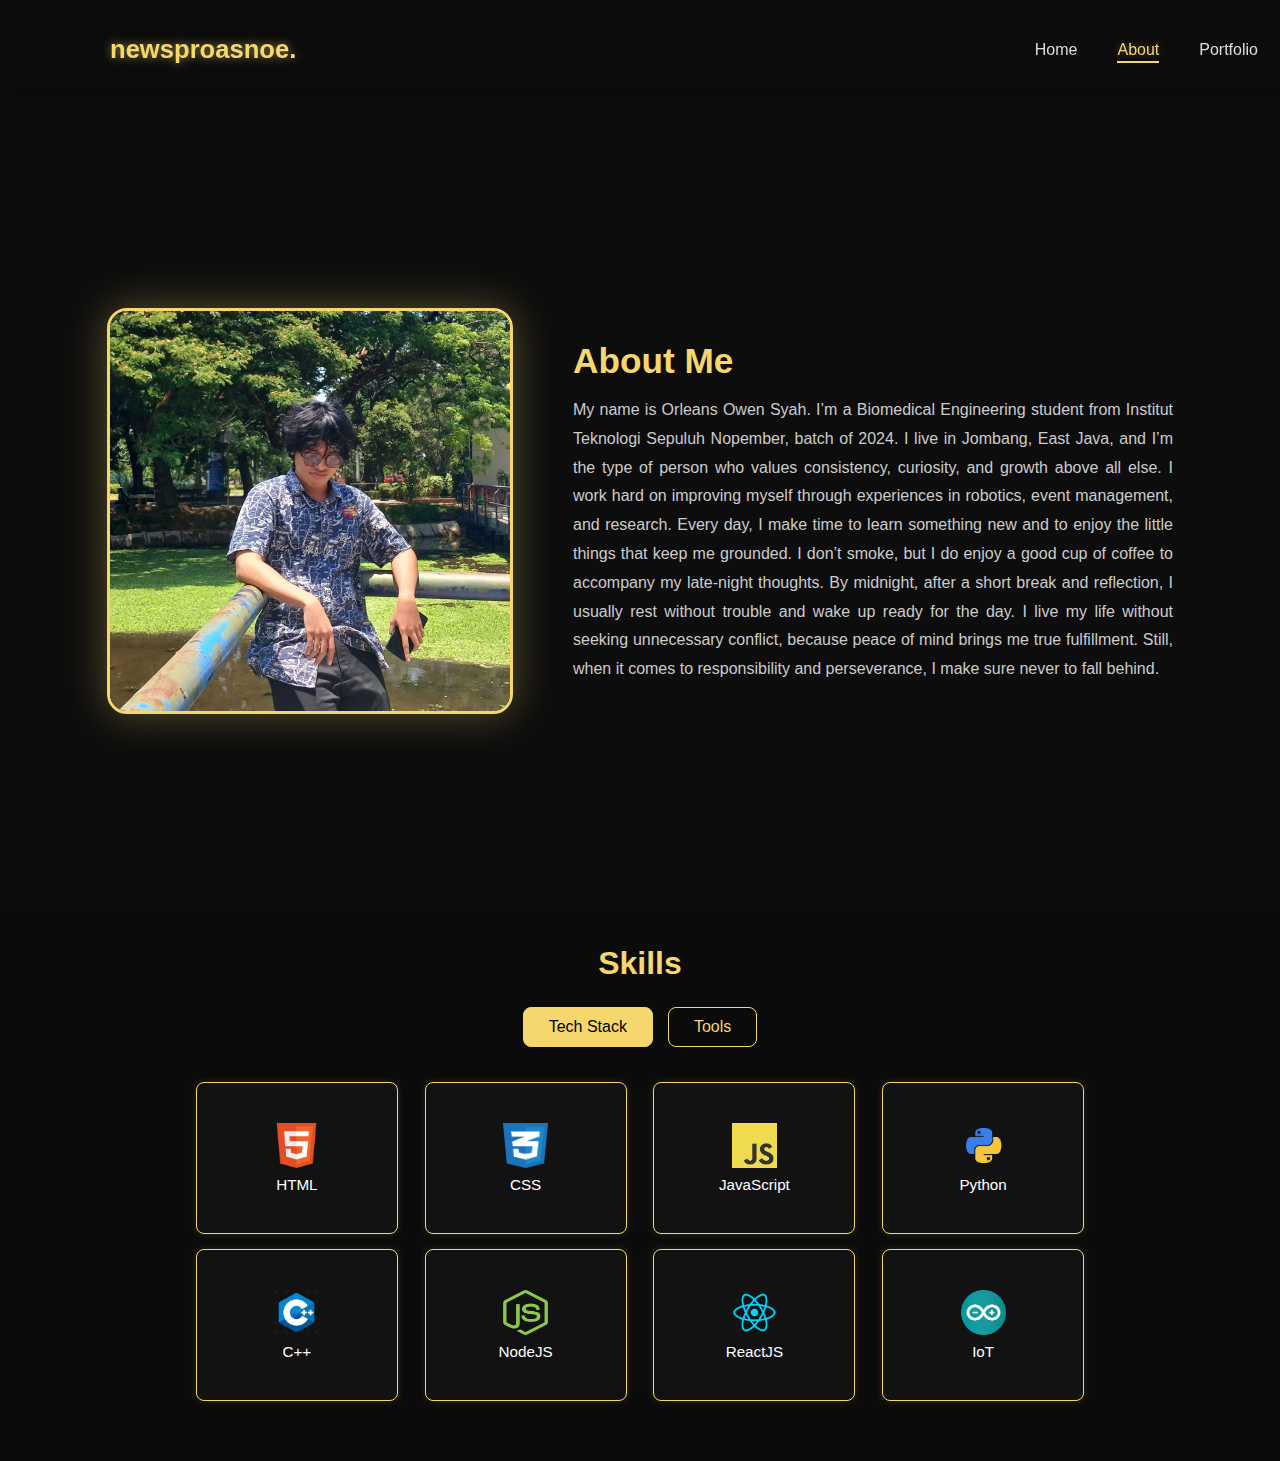
<file: about.html>
<!DOCTYPE html>
<html lang="en">
  <head>
    <meta charset="UTF-8" />
    <meta name="viewport" content="width=device-width, initial-scale=1.0" />
    <title>About | Orleans Owen Syah</title>
    <link rel="stylesheet" href="style.css" />
  </head>

  <body>
    <!-- NAVBAR -->
    <nav class="navbar">
      <h1 class="logo">newsproasnoe.</h1>
      <ul>
        <li><a href="index.html">Home</a></li>
        <li><a href="about.html" class="active">About</a></li>
        <li><a href="portfolio.html">Portfolio</a></li>
        <li><a href="blog.html">Blog</a></li>
      </ul>
    </nav>

    <!-- ABOUT SECTION -->
    <section class="about-section">
      <div class="about-container">
        <div class="about-left">
          <img src="img/masowen.jpg" alt="Orleans Owen Syah" />
        </div>
        <div class="about-right">
          <h2>About Me</h2>
          <p>
            My name is Orleans Owen Syah. I’m a Biomedical Engineering student
            from Institut Teknologi Sepuluh Nopember, batch of 2024. I live in
            Jombang, East Java, and I’m the type of person who values
            consistency, curiosity, and growth above all else. I work hard on
            improving myself through experiences in robotics, event management,
            and research. Every day, I make time to learn something new and to
            enjoy the little things that keep me grounded. I don’t smoke, but I
            do enjoy a good cup of coffee to accompany my late-night thoughts.
            By midnight, after a short break and reflection, I usually rest
            without trouble and wake up ready for the day. I live my life
            without seeking unnecessary conflict, because peace of mind brings
            me true fulfillment. Still, when it comes to responsibility and
            perseverance, I make sure never to fall behind.
          </p>
        </div>
      </div>
    </section>

    <!-- SKILLS SECTION -->
    <section class="skills-section">
      <h2>Skills</h2>

      <div class="skills-tabs">
        <button class="tab active" onclick="showTab('tech')">Tech Stack</button>
        <button class="tab" onclick="showTab('tools')">Tools</button>
      </div>

      <!-- TECH STACK -->
      <div class="skills-container active" id="tech">
        <div class="skill">
          <img src="img/html2.png" alt="HTML" /><span>HTML</span>
        </div>
        <div class="skill">
          <img src="img/css2.png" alt="CSS" /><span>CSS</span>
        </div>
        <div class="skill">
          <img src="img/javascript.png" alt="JavaScript" /><span
            >JavaScript</span
          >
        </div>
        <div class="skill">
          <img src="img/py.png" alt="Python" /><span>Python</span>
        </div>
        <div class="skill">
          <img src="img/cpp.png" alt="C++" /><span>C++</span>
        </div>
        <div class="skill">
          <img src="img/node.png" alt="NodeJS" /><span>NodeJS</span>
        </div>
        <div class="skill">
          <img src="img/react.png" alt="ReactJS" /><span>ReactJS</span>
        </div>
        <div class="skill">
          <img src="img/arduino3.png" alt="IoT" /><span>IoT</span>
        </div>
      </div>

      <!-- TOOLS -->
      <div class="skills-container" id="tools">
        <div class="skill">
          <img src="img/vscode.png" alt="VS Code" /><span>VS Code</span>
        </div>
        <div class="skill">
          <img src="img/proteus.jpg" alt="Proteus" /><span>Proteus</span>
        </div>
        <div class="skill">
          <img src="img/github.png" alt="GitHub" /><span>GitHub</span>
        </div>
        <div class="skill">
          <img src="img/KiCad.png" alt="KiCad" /><span>KiCad</span>
        </div>
      </div>
    </section>

    <!-- SCRIPT -->
    <script>
      // Animasi About Section
      window.addEventListener("load", () => {
        const left = document.querySelector(".about-left");
        const right = document.querySelector(".about-right");
        if (left && right) {
          setTimeout(() => left.classList.add("active"), 200);
          setTimeout(() => right.classList.add("active"), 500);
        }
        showTab("tech"); // tampilkan tab pertama
      });

      // Efek scroll navbar
      window.addEventListener("scroll", () => {
        const navbar = document.querySelector(".navbar");
        if (window.scrollY > 50) {
          navbar.classList.add("scrolled");
        } else {
          navbar.classList.remove("scrolled");
        }
      });

      // Fungsi tab skill
      function showTab(tabId) {
        document
          .querySelectorAll(".skills-container")
          .forEach((c) => c.classList.remove("active", "fade-in"));
        document
          .querySelectorAll(".tab")
          .forEach((t) => t.classList.remove("active"));
        document.getElementById(tabId).classList.add("active", "fade-in");
        document
          .querySelector(`.tab[onclick="showTab('${tabId}')"]`)
          .classList.add("active");
      }
    </script>
    <script>
      // Animasi muncul untuk skill saat di-scroll
      const skills = document.querySelectorAll(".skill");
      const observerSkills = new IntersectionObserver(
        (entries) => {
          entries.forEach((entry) => {
            if (entry.isIntersecting) {
              entry.target.classList.add("show");
              observerSkills.unobserve(entry.target); // biar ga ulang animasi
            }
          });
        },
        { threshold: 0.2 }
      );

      skills.forEach((skill) => observerSkills.observe(skill));
    </script>
  </body>
</html>
</file>
<file: style.css>
/* =============================== GLOBAL =================================*/
html {
  scroll-behavior: smooth;
}
body {
  margin: 0;
  font-family: "Poppins", sans-serif;
  background-color: #0d0d0d;
  color: #fff;
  padding-top: 90px;
}
h1,
h2,
h3,
p {
  margin: 0;
  padding: 0;
} /* =============================== NAVBAR =================================*/
.navbar {
  display: flex;
  justify-content: space-between;
  align-items: center;
  padding: 25px 100px;
  background: rgba(13, 13, 13, 0.95);
  position: fixed;
  top: 10px;
  width: calc(100% - 20px);
  margin: 0 10px;
  border-radius: 12px;
  z-index: 10;
  box-shadow: 0 2px 15px rgba(0, 0, 0, 0.4);
  animation: fadeInNavbar 1s ease forwards;
}
@keyframes fadeInNavbar {
  from {
    opacity: 0;
    transform: translateY(-20px);
  }
  to {
    opacity: 1;
    transform: translateY(0);
  }
}
.logo {
  font-weight: 700;
  color: #f5d76e;
  font-size: 1.6rem;
  text-shadow: 0 0 10px rgba(245, 215, 110, 0.6);
}
.navbar ul {
  display: flex;
  list-style: none;
  gap: 40px;
  margin: 0;
  padding-right: 40px;
}
.navbar a {
  color: #ddd;
  text-decoration: none;
  font-size: 1rem;
  position: relative;
  transition: 0.3s;
}
.navbar a::after {
  content: "";
  position: absolute;
  left: 0;
  bottom: -5px;
  width: 0;
  height: 2px;
  background: #f5d76e;
  transition: width 0.3s;
}
.navbar a:hover::after,
.navbar a.active::after {
  width: 100%;
}
.navbar a:hover,
.navbar a.active {
  color: #f5d76e;
  text-shadow: 0 0 8px #f5d76e55;
}
.navbar.scrolled {
  background-color: rgba(10, 10, 10, 0.95);
} /* =============================== HERO SECTION (HOME) =================================*/
.hero {
  display: flex;
  align-items: center;
  justify-content: center;
  gap: 120px;
  padding: 60px 80px;
  height: 70vh;
  background-color: #121212;
}
.text {
  max-width: 500px;
  display: flex;
  flex-direction: column;
  align-items: flex-start;
  gap: 8px;
  transform: translateY(-20px);
}
.text h1 {
  font-size: 2.8rem;
  color: #fff;
}
.text h2 span {
  color: #f5d76e;
} /* Social Icons */
.social-links {
  margin-top: 10px;
  display: flex;
  gap: 18px;
}
.social-links a {
  color: #f5d76e;
  font-size: 1.7rem;
  transition: all 0.3s ease;
}
.social-links a:hover {
  color: #fff;
  text-shadow: 0 0 10px #f5d76e;
  transform: scale(1.15);
} /* Foto Hero */
.photo {
  transform: translate(40px, -20px);
}
.photo img {
  width: 450px;
  border-radius: 50%;
  border: 3px solid #f5d76e;
  box-shadow: 0 0 35px #f5d76e55;
  transition: transform 0.3s ease;
}
.photo img:hover {
  transform: scale(1.03);
} /* Animasi Hero */
.hero .text,
.hero .photo {
  opacity: 0;
  transform: translateY(30px);
  transition: all 1s ease;
}
.hero .text.active,
.hero .photo.active {
  opacity: 1;
  transform: translateY(0);
}
.hero .text.active {
  animation: slideInLeft 1.2s ease forwards;
}
.hero .photo.active {
  animation: slideInRight 1.2s ease forwards;
}
@keyframes slideInLeft {
  from {
    opacity: 0;
    transform: translateX(-80px);
  }
  to {
    opacity: 1;
    transform: translateX(0);
  }
}
@keyframes slideInRight {
  from {
    opacity: 0;
    transform: translateX(80px);
  }
  to {
    opacity: 1;
    transform: translateX(0);
  }
} /* =============================== ABOUT SECTION =================================*/
.about-section {
  padding: 40px 80px 30px;
  display: flex;
  justify-content: center;
  align-items: center;
  background: #0d0d0d;
  min-height: 85vh;
}
.about-container {
  display: flex;
  gap: 60px;
  align-items: center;
  max-width: 1100px;
}
.about-left img {
  width: 400px;
  border-radius: 20px;
  border: 3px solid #f5d76e;
  box-shadow: 0 0 40px #f5d76e55;
  opacity: 0;
  transform: translateX(-60px);
  transition: all 1s ease;
}
.about-right {
  max-width: 600px;
  opacity: 0;
  transform: translateX(60px);
  transition: all 1s ease;
}
.about-right h2 {
  color: #f5d76e;
  font-size: 2.2rem;
  margin-bottom: 15px;
}
.about-right p {
  color: #ccc;
  line-height: 1.8;
  text-align: justify;
}
.about-left.active img {
  opacity: 1;
  transform: translateX(0);
}
.about-right.active {
  opacity: 1;
  transform: translateX(0);
} /* =============================== SKILLS SECTION =================================*/
.skills-section {
  background: #0b0b0b;
  padding: 40px 80px 60px;
  text-align: center;
  margin-top: -20px;
}
.skills-section h2 {
  color: #f5d76e;
  font-size: 2rem;
  margin-bottom: 25px;
}
.skills-tabs {
  display: flex;
  justify-content: center;
  gap: 15px;
  margin-bottom: 35px;
}
.tab {
  background: transparent;
  border: 1.5px solid #f5d76e;
  color: #f5d76e;
  padding: 10px 25px;
  border-radius: 8px;
  font-size: 1rem;
  cursor: pointer;
  transition: all 0.3s;
}
.tab.active,
.tab:hover {
  background: #f5d76e;
  color: #000;
}
.skills-container {
  display: none;
  grid-template-columns: repeat(4, 1fr);
  gap: 15px;
  justify-items: center;
  max-width: 900px;
  margin: 0 auto;
  opacity: 0;
  transform: scale(0.95);
  transition: all 0.5s ease;
}
.skills-container.active {
  display: grid;
  opacity: 1;
  transform: scale(1);
}
.skill {
  background-color: #121212;
  border: 1px solid #f5d76e;
  border-radius: 8px;
  padding: 20px 10px;
  width: 180px;
  height: 110px;
  display: flex;
  flex-direction: column;
  align-items: center;
  justify-content: center;
  transition: all 0.3s ease;
  box-shadow: 0 0 8px #f5d76e22;
}
.skill img {
  width: 45px;
  height: 45px;
  margin-bottom: 8px;
}
.skill span {
  color: #fff;
  font-weight: 500;
  font-size: 0.95rem;
}
.skill:hover {
  background-color: #f5d76e;
  color: #000;
  transform: scale(1.05);
  box-shadow: 0 0 12px #f5d76e55;
}
.skill:hover span {
  color: #000;
} /* =============================== PORTFOLIO SECTION =================================*/
.portfolio-section {
  background-color: #0d0d0d;
  color: #fff;
  padding: 100px 80px;
  text-align: center;
}
.portfolio-header h2 {
  color: #f5d76e;
  font-size: 2rem;
  margin-bottom: 10px;
}
.portfolio-header p {
  color: #ccc;
  margin-bottom: 50px;
}
.portfolio-container {
  display: grid;
  grid-template-columns: repeat(auto-fit, minmax(320px, 1fr));
  gap: 30px;
  justify-items: center;
}
.portfolio-card {
  background: #121212;
  border: 1px solid #f5d76e55;
  border-radius: 12px;
  overflow: hidden;
  width: 340px;
  transition: transform 0.3s ease, box-shadow 0.3s ease;
}
.portfolio-card:hover {
  transform: scale(1.03);
  box-shadow: 0 0 25px #f5d76e33;
}
.portfolio-card img {
  width: 100%;
  height: 180px;
  object-fit: cover;
  border-bottom: 1px solid #f5d76e55;
}
.portfolio-content {
  padding: 20px;
  text-align: left;
}
.portfolio-content h3 {
  color: #f5d76e;
  font-size: 1.2rem;
  margin-bottom: 10px;
}
.portfolio-content p {
  color: #ccc;
  font-size: 0.95rem;
  line-height: 1.6;
  margin-bottom: 12px;
  text-align: justify;
}
.portfolio-content span {
  color: #f5d76e;
  font-size: 0.85rem;
} /* =============================== MODAL (FULL IMAGE) =================================*/
.modal {
  display: none;
  position: fixed;
  z-index: 999;
  padding-top: 50px;
  left: 0;
  top: 0;
  width: 100%;
  height: 100%;
  overflow: auto;
  background-color: rgba(0, 0, 0, 0.9);
  animation: fadeIn 0.3s ease-in-out;
}
.modal-content {
  margin: auto;
  display: block;
  max-width: 85%;
  max-height: 85vh;
  border-radius: 10px;
  box-shadow: 0 0 30px rgba(245, 215, 110, 0.4);
  animation: zoomIn 0.4s ease;
}
.close {
  position: absolute;
  top: 20px;
  right: 40px;
  color: #f5d76e;
  font-size: 40px;
  font-weight: bold;
  transition: 0.3s;
  cursor: pointer;
}
.close:hover {
  color: #fff;
}
@keyframes fadeIn {
  from {
    opacity: 0;
  }
  to {
    opacity: 1;
  }
}
@keyframes zoomIn {
  from {
    transform: scale(0.8);
    opacity: 0;
  }
  to {
    transform: scale(1);
    opacity: 1;
  }
} /* =============================== RESPONSIVE =================================*/
@media (max-width: 900px) {
  .hero {
    flex-direction: column-reverse;
    text-align: center;
    gap: 30px;
    height: auto;
  }
  .photo img {
    width: 320px;
  }
  .about-container {
    flex-direction: column;
    text-align: center;
  }
  .about-left img {
    width: 300px;
  }
  .skills-container {
    grid-template-columns: repeat(2, 1fr);
    gap: 12px;
  }
  .skill {
    width: 140px;
    height: 100px;
  }
  .portfolio-section {
    padding: 60px 30px;
  }
  .portfolio-card {
    width: 100%;
  }
} /* --- CONTAINER --- */
.portfolio-container {
  display: grid;
  grid-template-columns: repeat(auto-fit, minmax(340px, 1fr));
  gap: 35px;
  justify-items: center;
  align-items: stretch; /* semua card sama tinggi */
} /* --- CARD --- */
.portfolio-card {
  background: #121212;
  border: 1px solid #f5d76e55;
  border-radius: 12px;
  overflow: hidden;
  width: 340px;
  display: flex;
  flex-direction: column;
  justify-content: space-between;
  transition: transform 0.3s ease, box-shadow 0.3s ease;
}
.portfolio-card:hover {
  transform: scale(1.03);
  box-shadow: 0 0 25px rgba(245, 215, 110, 0.3);
} /* --- IMAGE --- */
.portfolio-card img {
  width: 100%;
  height: 200px;
  object-fit: cover;
  border-bottom: 1px solid #f5d76e33;
} /* --- CONTENT --- */
.portfolio-content {
  padding: 20px;
  flex-grow: 1;
  display: flex;
  flex-direction: column;
  justify-content: space-between; /* ini bikin span nempel di bawah */
}
.portfolio-content h3 {
  color: #f5d76e;
  font-size: 1.2rem;
  margin-bottom: 10px;
}
.portfolio-content p {
  color: #ccc;
  font-size: 0.95rem;
  line-height: 1.6;
  text-align: justify;
  flex-grow: 1; /* isi deskripsi bisa fleksibel */
}
.portfolio-content span {
  display: block;
  color: #f5d76e;
  font-size: 0.9rem;
  margin-top: 15px;
  text-align: center;
  font-weight: 500;
}
/* ===== DOWNLOAD CV BUTTON ===== */
.cv-btn {
  display: inline-flex;
  align-items: center;
  gap: 8px;
  margin-top: 25px; /* jarak antara ikon sosmed dan tombol */
  background-color: #f5d76e;
  color: #0d0d0d;
  font-weight: 600;
  padding: 10px 18px;
  border-radius: 8px;
  text-decoration: none;
  transition: all 0.3s ease;
  box-shadow: 0 0 12px rgba(245, 215, 110, 0.3);
}

.cv-btn i {
  font-size: 1rem;
}

.cv-btn:hover {
  background-color: #0d0d0d;
  color: #f5d76e;
  box-shadow: 0 0 20px #f5d76eaa;
  transform: translateY(-3px);
}
/* Bungkus social media dan CV biar sejajar */
.social-area {
  display: flex;
  flex-direction: column;
  align-items: flex-start; /* biar sejajar kiri */
  gap: 15px; /* jarak antar elemen */
  margin-top: 15px;
}

/* social links tetap horizontal */
.social-links {
  display: flex;
  gap: 20px;
}

.social-links a {
  color: #f5d76e;
  font-size: 1.7rem;
  transition: 0.3s;
}

.social-links a:hover {
  color: #fff;
  transform: translateY(-3px);
}

/* tombol download rapih & sejajar kiri */
.cv-btn {
  display: inline-flex;
  align-items: center;
  gap: 8px;
  background-color: #f5d76e;
  color: #0d0d0d;
  font-weight: 600;
  padding: 10px 22px;
  border-radius: 8px;
  text-decoration: none;
  transition: all 0.3s ease;
  box-shadow: 0 0 12px rgba(245, 215, 110, 0.3);
}

.cv-btn:hover {
  background-color: #0d0d0d;
  color: #f5d76e;
  box-shadow: 0 0 20px #f5d76eaa;
  transform: translateY(-3px);
}
</file>
